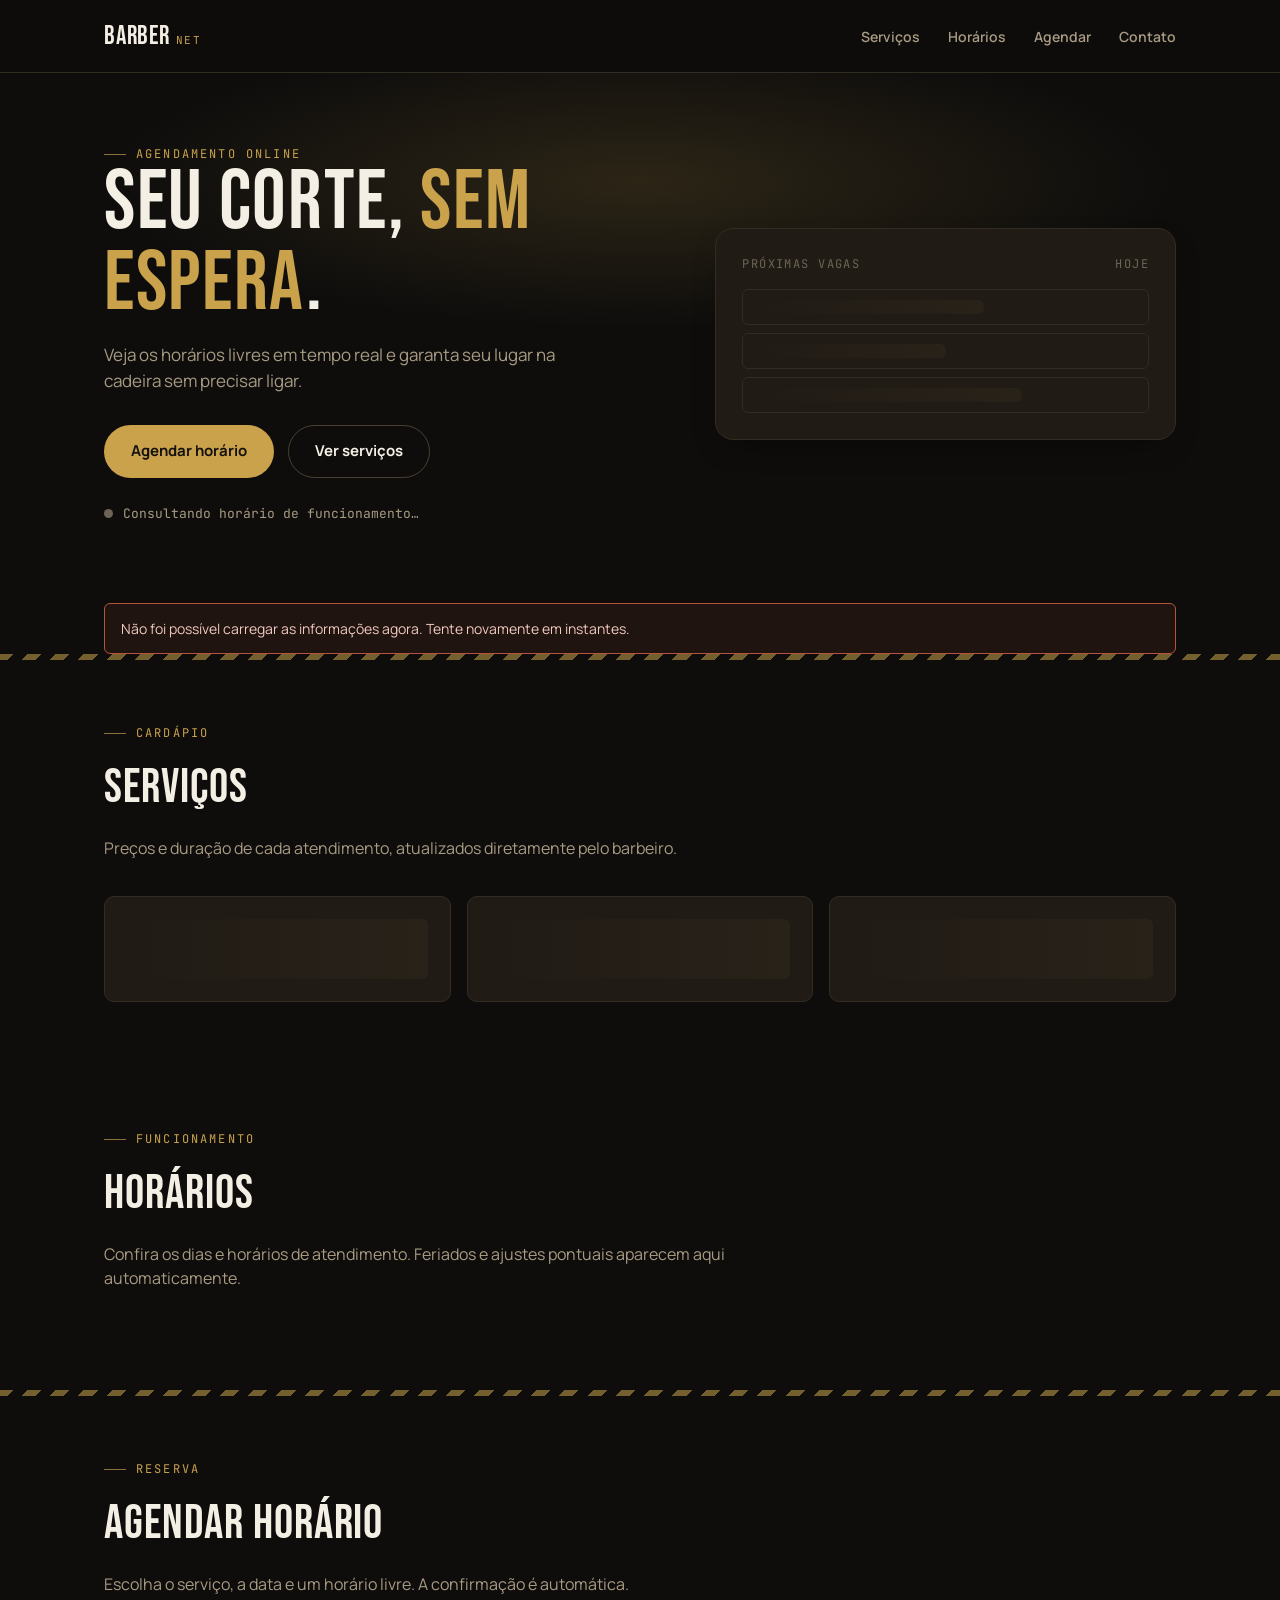
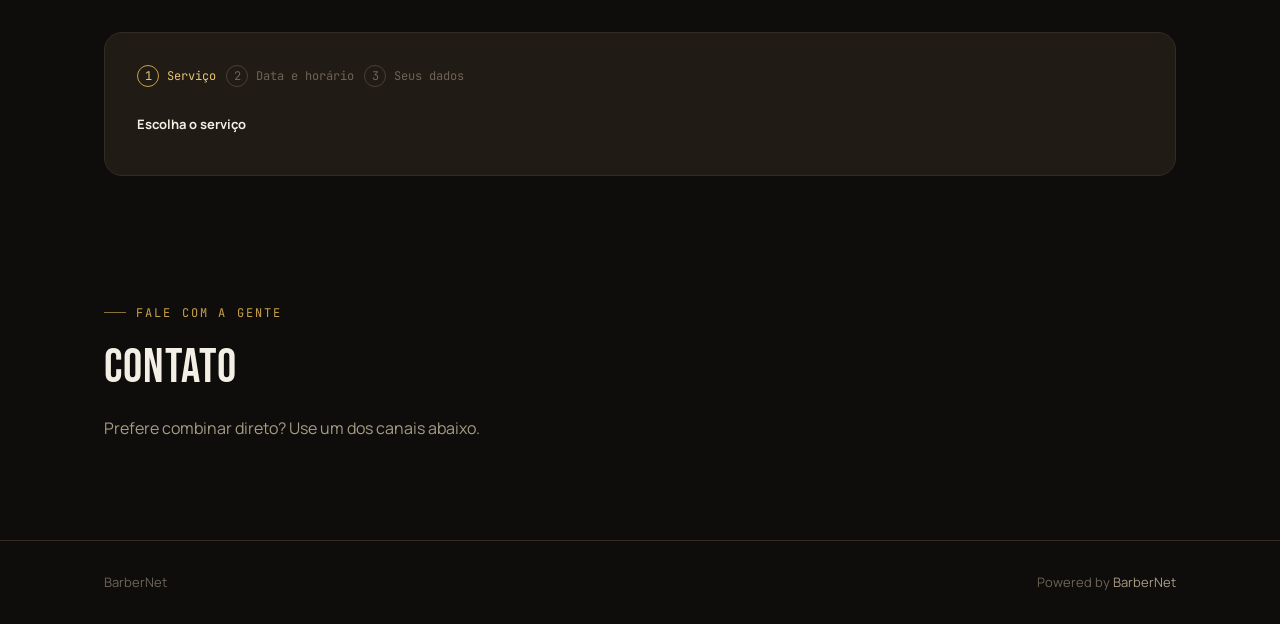
<file: index.html>
<!DOCTYPE html>
<html lang="pt-BR">
<head>
<meta charset="UTF-8">
<meta name="viewport" content="width=device-width, initial-scale=1.0">
<title>BarberNet</title>
<meta name="description" content="Agende seu horário na barbearia em poucos cliques.">
<link rel="stylesheet" href="css/style.css?v=20261022-2">
</head>
<body>

<nav class="nav">
  <div class="container">
    <div class="brand" id="brandName">Barber<small>NET</small></div>
    <ul class="nav-links" id="navLinks">
      <li><a href="#servicos">Serviços</a></li>
      <li><a href="#horarios">Horários</a></li>
      <li><a href="#agendar">Agendar</a></li>
      <li><a href="#contato">Contato</a></li>
    </ul>
    <button class="nav-toggle" id="navToggle" aria-label="Abrir menu">☰</button>
  </div>
</nav>

<header class="hero">
  <div class="container hero-grid">
    <div>
      <div class="eyebrow">Agendamento online</div>
      <h1 id="heroTitle">Seu corte, <em>sem espera</em>.</h1>
      <p class="lede" id="heroLede">Veja os horários livres em tempo real e garanta seu lugar na cadeira sem precisar ligar.</p>
      <div class="hero-actions">
        <a href="#agendar" class="btn btn-primary">Agendar horário</a>
        <a href="#servicos" class="btn btn-ghost">Ver serviços</a>
      </div>
      <div class="hero-status">
        <span class="status-dot" id="statusDot"></span>
        <span id="statusText">Consultando horário de funcionamento…</span>
      </div>
    </div>

    <div class="hero-card">
      <div class="hero-card-head">
        <span>Próximas vagas</span>
        <span id="heroCardDate">hoje</span>
      </div>
      <div class="slot-ledger" id="heroSlots">
        <div class="slot-row"><span class="skeleton" style="width:60%;height:14px"></span></div>
        <div class="slot-row"><span class="skeleton" style="width:50%;height:14px"></span></div>
        <div class="slot-row"><span class="skeleton" style="width:70%;height:14px"></span></div>
      </div>
    </div>
  </div>
</header>

<div class="pole-divider"></div>

<section id="servicos">
  <div class="container">
    <div class="section-head">
      <div class="eyebrow">Cardápio</div>
      <h2>Serviços</h2>
      <p>Preços e duração de cada atendimento, atualizados diretamente pelo barbeiro.</p>
    </div>
    <div class="services-grid" id="servicesGrid">
      <div class="service-card"><div class="skeleton" style="height:60px"></div></div>
      <div class="service-card"><div class="skeleton" style="height:60px"></div></div>
      <div class="service-card"><div class="skeleton" style="height:60px"></div></div>
    </div>
  </div>
</section>

<section id="horarios">
  <div class="container">
    <div class="section-head">
      <div class="eyebrow">Funcionamento</div>
      <h2>Horários</h2>
      <p>Confira os dias e horários de atendimento. Feriados e ajustes pontuais aparecem aqui automaticamente.</p>
    </div>
    <table class="hours-table" id="hoursTable">
      <tbody></tbody>
    </table>
    <div id="exceptionNote"></div>
  </div>
</section>

<div class="pole-divider"></div>

<section id="agendar">
  <div class="container">
    <div class="section-head">
      <div class="eyebrow">Reserva</div>
      <h2>Agendar horário</h2>
      <p>Escolha o serviço, a data e um horário livre. A confirmação é automática.</p>
    </div>

    <div class="booking-box">
      <div class="steps">
        <div class="step active" data-step="1"><span class="num">1</span> Serviço</div>
        <div class="step" data-step="2"><span class="num">2</span> Data e horário</div>
        <div class="step" data-step="3"><span class="num">3</span> Seus dados</div>
      </div>

      <!-- Etapa 1 -->
      <div class="booking-step" id="step1">
        <label class="field-label">Escolha o serviço</label>
        <div class="service-pick-grid" id="servicePickGrid"></div>
      </div>

      <!-- Etapa 2 -->
      <div class="booking-step" id="step2" style="display:none">
        <div class="form-group">
          <label class="field-label" for="dateInput">Escolha a data</label>
          <input type="date" id="dateInput">
          <div class="field-hint" id="dateHint"></div>
        </div>
        <div id="slotsWrap">
          <label class="field-label">Horários livres</label>
          <div class="slots-grid" id="slotsGrid"></div>
        </div>
        <div style="margin-top:20px;display:flex;gap:12px">
          <button class="btn btn-ghost" data-back="1">Voltar</button>
          <button class="btn btn-primary" id="toStep3" disabled>Continuar</button>
        </div>
      </div>

      <!-- Etapa 3 -->
      <div class="booking-step" id="step3" style="display:none">
        <div class="form-row">
          <div class="form-group">
            <label class="field-label" for="clientName">Nome</label>
            <input type="text" id="clientName" placeholder="Seu nome completo" autocomplete="name">
          </div>
          <div class="form-group">
            <label class="field-label" for="clientPhone">WhatsApp / telefone</label>
            <input type="tel" id="clientPhone" placeholder="(00) 00000-0000" autocomplete="tel">
          </div>
        </div>
        <div class="form-group">
          <label class="field-label" for="clientNote">Observação (opcional)</label>
          <textarea id="clientNote" placeholder="Alguma preferência para o atendimento?"></textarea>
        </div>
        <label class="check-row">
          <input type="checkbox" id="clientWhatsOptIn">
          <span>Quero receber lembrete do agendamento pelo WhatsApp</span>
        </label>
        <div style="display:flex;gap:12px">
          <button class="btn btn-ghost" data-back="2">Voltar</button>
          <button class="btn btn-primary" id="confirmBooking">Confirmar agendamento</button>
        </div>
        <div id="bookingResult"></div>
      </div>
    </div>
  </div>
</section>

<section id="contato">
  <div class="container">
    <div class="section-head">
      <div class="eyebrow">Fale com a gente</div>
      <h2>Contato</h2>
      <p>Prefere combinar direto? Use um dos canais abaixo.</p>
    </div>
    <div class="contact-grid" id="contactGrid"></div>
  </div>
</section>

<dialog id="bookingDialog" class="booking-dialog" aria-labelledby="bookingDialogTitle">
  <div class="booking-dialog-icon" aria-hidden="true">✓</div>
  <h3 id="bookingDialogTitle">Agendamento confirmado!</h3>
  <dl class="booking-dialog-details">
    <div><dt>Serviço</dt><dd id="dialogService"></dd></div>
    <div><dt>Data</dt><dd id="dialogDate"></dd></div>
    <div><dt>Horário</dt><dd id="dialogTime"></dd></div>
  </dl>
  <p class="booking-dialog-note">Anote ou tire um print desta tela.</p>
  <div class="booking-dialog-manage" id="dialogManage" hidden>
    <a id="dialogManageLink" href="#" target="_blank" rel="noopener">Gerenciar meu agendamento</a>
    <button type="button" class="btn btn-ghost" id="dialogCopyLink">Copiar link</button>
  </div>
  <p class="booking-dialog-countdown" id="dialogCountdown">Fechando em 10s</p>
  <button type="button" class="btn btn-primary btn-block" id="dialogClose">Fechar</button>
</dialog>

<footer>
  <div class="container" style="display:flex;justify-content:space-between;flex-wrap:wrap;gap:12px;width:100%">
    <span id="footerBrand">BarberNet</span>
    <span>Powered by <a href="admin.html">BarberNet</a></span>
  </div>
</footer>

<script src="js/utils.js?v=20261022-4"></script>
<script src="js/config.js?v=20261022-2"></script>
<script src="js/site.js?v=20261022-4"></script>
</body>
</html>
</file>
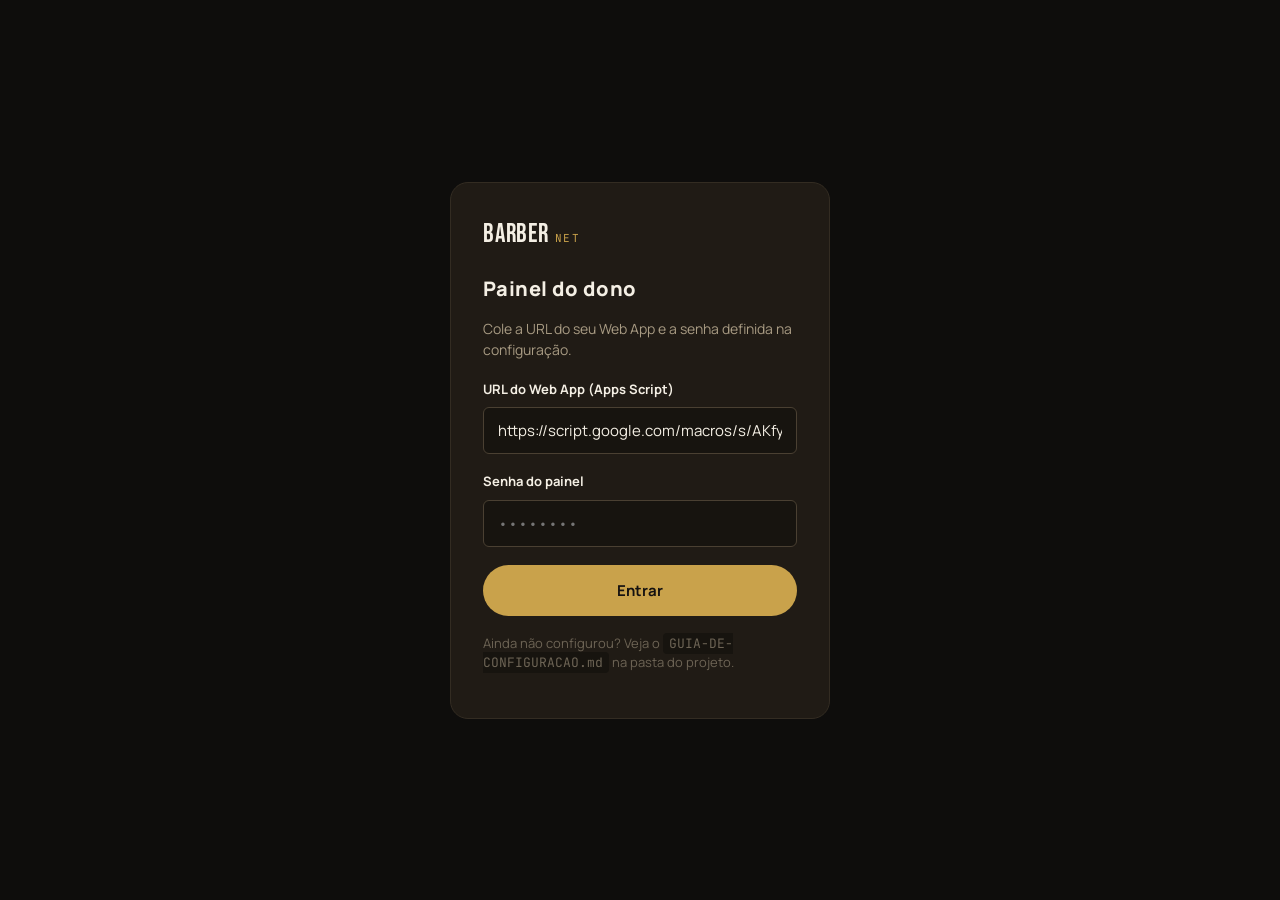
<file: admin.html>
<!DOCTYPE html>
<html lang="pt-BR">
<head>
<meta charset="UTF-8">
<meta name="viewport" content="width=device-width, initial-scale=1.0">
<title>BarberNet — Painel do dono</title>
<link rel="stylesheet" href="css/style.css?v=20261022-2">
<style>
  .admin-shell{ display:grid; grid-template-columns:220px 1fr; min-height:100vh; }
  .admin-side{ background:var(--bg-elevated); border-right:1px solid var(--line); padding:24px 16px; }
  .admin-side .brand{ padding:0 8px 24px; }
  .admin-nav{ list-style:none; margin:0; padding:0; display:flex; flex-direction:column; gap:4px; }
  .admin-nav button{
    width:100%; text-align:left; background:none; border:none; color:var(--text-secondary);
    padding:11px 12px; border-radius:var(--radius-sm); font-size:14px; font-weight:600; cursor:pointer;
  }
  .admin-nav button:hover{ background:var(--bg-card); color:var(--text-primary); }
  .admin-nav button.active{ background:var(--bg-card); color:var(--gold-bright); }
  .admin-main{ padding:32px 40px; max-width:920px; }
  .admin-panel{ display:none; }
  .admin-panel.active{ display:block; }
  .panel-head{ margin-bottom:24px; }
  .panel-head h2{ font-family:var(--font-body); font-weight:800; font-size:24px; }
  .panel-head p{ color:var(--text-secondary); font-size:14px; margin-top:6px; }
  .card{ background:var(--bg-card); border:1px solid var(--line); border-radius:var(--radius-md); padding:22px; margin-bottom:16px; }
  .list-item{ display:flex; align-items:center; gap:12px; padding:12px 0; border-bottom:1px solid var(--line); }
  .list-item:last-child{ border-bottom:none; }
  .list-item .grow{ flex:1; }
  .list-item .muted{ color:var(--text-faint); font-size:12px; font-family:var(--font-mono); }
  .icon-btn{ background:none; border:1px solid var(--line-strong); color:var(--text-secondary); border-radius:6px; width:32px; height:32px; cursor:pointer; }
  .icon-btn:hover{ border-color:var(--danger); color:var(--danger); }
  .day-row{ display:grid; grid-template-columns:140px auto 1fr 1fr; gap:12px; align-items:center; padding:10px 0; border-bottom:1px solid var(--line); }
  .day-row:last-child{ border-bottom:none; }
  .switch{ position:relative; width:40px; height:22px; }
  .switch input{ opacity:0; width:0; height:0; }
  .switch .track{ position:absolute; inset:0; background:var(--line-strong); border-radius:99px; cursor:pointer; transition:background .15s; }
  .switch .track::before{ content:''; position:absolute; width:16px; height:16px; left:3px; top:3px; background:var(--text-primary); border-radius:50%; transition:transform .15s; }
  .switch input:checked + .track{ background:var(--gold-dim); }
  .switch input:checked + .track::before{ transform:translateX(18px); background:var(--gold-bright); }
  .login-wrap{ min-height:100vh; display:flex; align-items:center; justify-content:center; padding:24px; }
  .login-card{ width:100%; max-width:380px; background:var(--bg-card); border:1px solid var(--line); border-radius:var(--radius-lg); padding:32px; }
  .badge{ display:inline-block; padding:4px 10px; border-radius:99px; font-size:11px; font-family:var(--font-mono); }
  .badge-ok{ background:rgba(126,165,131,.12); color:var(--success); border:1px solid var(--success); }
  .badge-off{ background:rgba(181,83,60,.12); color:var(--danger); border:1px solid var(--danger); }
  .subtabs{ display:flex; gap:4px; overflow-x:auto; margin-bottom:14px; border-bottom:1px solid var(--line); }
  .subtab{
    display:inline-flex; align-items:center; gap:6px; white-space:nowrap; cursor:pointer;
    background:none; border:none; border-bottom:2px solid transparent; margin-bottom:-1px;
    color:var(--text-secondary); padding:10px 12px; font-size:14px; font-weight:600;
  }
  .subtab:hover{ color:var(--text-primary); }
  .subtab.active{ color:var(--gold-bright); border-bottom-color:var(--gold-bright); }
  .count{ display:inline-flex; align-items:center; justify-content:center; min-width:20px; height:20px; padding:0 6px; border-radius:99px; font-size:11px; font-weight:800; }
  .count-danger{ background:var(--danger); color:#fff; }
  .count-warn{ background:var(--gold); color:#1a1408; }
  .count-ok{ background:var(--success); color:#0e1a10; }
  .top-alerts{ display:flex; flex-direction:column; gap:8px; margin-bottom:20px; }
  .top-alerts .pending-alert{ margin-bottom:0; }
  .pending-alert.reminders-alert{ border-color:var(--success); background:rgba(126,165,131,.12); color:#cfe4d2; }
  .reminder-preview{
    margin:8px 0 0; padding:12px 14px; white-space:pre-wrap; overflow-wrap:anywhere;
    font-family:var(--font-body); font-size:13px; line-height:1.5; color:var(--text-secondary);
    background:var(--bg-elevated); border:1px solid var(--line); border-radius:var(--radius-sm);
  }
  .form-section-title{ font-family:var(--font-body); font-size:17px; font-weight:800; margin:28px 0 10px; padding-top:22px; border-top:1px solid var(--line); }
  .muted-count{ font-family:var(--font-mono); font-weight:400; color:var(--text-faint); margin-left:6px; }
  .count[hidden], .pending-alert[hidden], .complete-form[hidden]{ display:none; }
  .bookings-toolbar{ display:flex; justify-content:flex-end; margin-bottom:12px; }
  .pending-alert{
    display:block; width:100%; margin-bottom:20px; padding:14px 16px; text-align:left; cursor:pointer;
    border:1px solid var(--danger); border-radius:var(--radius-sm); background:rgba(181,83,60,.12);
    color:#f0c9be; font-size:14px; font-weight:600;
  }
  .pending-alert::after{ content:' →'; }
  .booking-item{ display:flex; flex-direction:column; gap:4px; padding:16px 0; border-bottom:1px solid var(--line); }
  .booking-item:first-child{ padding-top:0; }
  .booking-item:last-child{ border-bottom:none; padding-bottom:0; }
  .booking-item-head{ display:flex; flex-wrap:wrap; align-items:center; justify-content:space-between; gap:8px; }
  .booking-seals{ display:flex; flex-wrap:wrap; gap:6px; }
  .booking-client{ color:var(--text-secondary); font-size:14px; }
  .booking-client a{ color:var(--gold-bright); }
  .booking-note{ color:var(--text-secondary); font-size:13px; font-style:italic; overflow-wrap:anywhere; }
  .booking-price{ color:var(--text-faint); font-size:13px; font-family:var(--font-mono); }
  .booking-actions{ display:flex; flex-wrap:wrap; gap:8px; margin-top:10px; }
  .booking-actions .btn{ min-height:40px; padding:9px 18px; }
  .complete-form{ margin-top:10px; padding:14px; background:var(--bg-elevated); border:1px solid var(--line); border-radius:var(--radius-sm); }
  .complete-form .form-group{ margin-bottom:12px; }
  .complete-form .booking-actions{ margin-top:0; }
  .pill{ display:inline-flex; align-items:center; padding:3px 10px; border-radius:99px; border:1px solid; font-size:11px; font-weight:700; }
  .pill-ok{ color:var(--success); border-color:var(--success); background:rgba(126,165,131,.12); }
  .pill-warn{ color:var(--gold-bright); border-color:var(--gold); background:rgba(201,162,75,.12); }
  .pill-danger{ color:#f0c9be; border-color:var(--danger); background:rgba(181,83,60,.12); }
  .pill-muted{ color:var(--text-secondary); border-color:var(--line-strong); }
  code{ background:var(--bg-elevated); padding:2px 6px; border-radius:4px; font-family:var(--font-mono); font-size:13px; }
  @media (max-width:800px){
    .admin-shell{ grid-template-columns:minmax(0, 1fr); } /* deixa o menu rolar em vez de alargar a página */
    .admin-side{ border-right:none; border-bottom:1px solid var(--line); }
    .admin-nav{ flex-direction:row; overflow-x:auto; }
    .admin-main{ padding:24px 20px; }
    .day-row{ grid-template-columns:1fr; gap:6px; }
    .booking-actions .btn{ flex:1 1 calc(50% - 8px); }
  }
</style>
</head>
<body>

<!-- Tela de login -->
<div class="login-wrap" id="loginWrap">
  <div class="login-card">
    <div class="brand" style="margin-bottom:20px">Barber<small>NET</small></div>
    <h2 style="font-family:var(--font-body);font-weight:800;font-size:20px;margin-bottom:6px">Painel do dono</h2>
    <p style="color:var(--text-secondary);font-size:14px;margin-bottom:20px">Cole a URL do seu Web App e a senha definida na configuração.</p>
    <div class="form-group">
      <label class="field-label">URL do Web App (Apps Script)</label>
      <input type="text" id="loginUrl" placeholder="https://script.google.com/macros/s/.../exec">
    </div>
    <div class="form-group">
      <label class="field-label">Senha do painel</label>
      <input type="password" id="loginPass" placeholder="••••••••">
    </div>
    <button class="btn btn-primary btn-block" id="loginBtn">Entrar</button>
    <div id="loginMsg"></div>
    <p style="margin-top:18px;font-size:13px;color:var(--text-faint)">
      Ainda não configurou? Veja o <code>GUIA-DE-CONFIGURACAO.md</code> na pasta do projeto.
    </p>
  </div>
</div>

<!-- Painel -->
<div class="admin-shell" id="adminShell" style="display:none">
  <aside class="admin-side">
    <div class="brand">Barber<small>NET</small></div>
    <ul class="admin-nav">
      <li><button class="active" data-panel="dados">Dados da barbearia</button></li>
      <li><button data-panel="servicos">Serviços</button></li>
      <li><button data-panel="horarios">Horários</button></li>
      <li><button data-panel="excecoes">Feriados / exceções</button></li>
      <li><button data-panel="agendamentos">Agendamentos</button></li>
      <li><button data-panel="conexao">Conexão Google</button></li>
    </ul>
    <div style="margin-top:24px">
      <a href="index.html" target="_blank" class="btn btn-ghost btn-block" style="font-size:13px">Ver site público ↗</a>
    </div>
  </aside>

  <main class="admin-main">
    <div class="top-alerts">
      <button type="button" class="pending-alert" id="pendingAlert" hidden></button>
      <button type="button" class="pending-alert reminders-alert" id="remindersAlert" hidden></button>
    </div>

    <!-- Dados da barbearia -->
    <section class="admin-panel active" id="panel-dados">
      <div class="panel-head"><h2>Dados da barbearia</h2><p>Essas informações aparecem no site para os clientes.</p></div>
      <div class="card">
        <div class="form-group"><label class="field-label">Nome da barbearia</label><input type="text" id="fName" placeholder="Ex: Barbearia do Zé"></div>
        <div class="form-group"><label class="field-label">Título de destaque (aceita <em>) </label><input type="text" id="fTagline" placeholder="Seu corte, <em>sem espera</em>."></div>
        <div class="form-group"><label class="field-label">Frase de apoio</label><input type="text" id="fLede" placeholder="Veja os horários livres em tempo real..."></div>
        <div class="form-row">
          <div class="form-group"><label class="field-label">WhatsApp (com DDD)</label><input type="text" id="fWhats" placeholder="11999999999"></div>
          <div class="form-group"><label class="field-label">Telefone</label><input type="text" id="fPhone" placeholder="(11) 3333-4444"></div>
        </div>
        <div class="form-row">
          <div class="form-group"><label class="field-label">Instagram</label><input type="text" id="fInsta" placeholder="@suabarbearia"></div>
          <div class="form-group"><label class="field-label">Link do mapa (opcional)</label><input type="text" id="fMap" placeholder="https://maps.google.com/..."></div>
        </div>
        <div class="form-group"><label class="field-label">Endereço</label><input type="text" id="fAddress" placeholder="Rua Exemplo, 123 — Bairro, Cidade"></div>

        <h3 class="form-section-title">Lembretes</h3>
        <p class="field-hint" style="margin:-6px 0 16px">Mensagem que você envia pelo WhatsApp, no painel, para quem aceitou receber lembrete.</p>
        <div class="form-row">
          <div class="form-group">
            <label class="field-label" for="fSiteUrl">Endereço do site</label>
            <input type="text" id="fSiteUrl" inputmode="url" placeholder="https://usuario.github.io/Barbernet/">
            <div class="field-hint">Usado no link pessoal do cliente. Precisa começar com https://.</div>
          </div>
          <div class="form-group">
            <label class="field-label" for="fReminderHours">Mostrar lembrete</label>
            <select id="fReminderHours"></select>
          </div>
        </div>
        <div class="form-group">
          <label class="field-label" for="fReminderTemplate">Texto do lembrete <span id="reminderTemplateCount" class="muted-count"></span></label>
          <textarea id="fReminderTemplate" maxlength="1000" rows="7"></textarea>
          <div class="field-hint">Campos: <code>{nome}</code> primeiro nome · <code>{barbearia}</code> · <code>{servico}</code> · <code>{data}</code> · <code>{hora}</code> · <code>{link}</code> link para confirmar ou cancelar</div>
          <button type="button" class="btn btn-ghost" id="restoreReminderTemplate" style="margin-top:10px">Restaurar texto padrão</button>
        </div>
        <div class="form-group">
          <span class="field-label">Prévia (dados de exemplo)</span>
          <pre class="reminder-preview" id="reminderPreview"></pre>
        </div>

        <button class="btn btn-primary" id="saveDados">Salvar dados</button>
        <div id="dadosMsg"></div>
      </div>
    </section>

    <!-- Serviços -->
    <section class="admin-panel" id="panel-servicos">
      <div class="panel-head"><h2>Serviços</h2><p>Cadastre o que a barbearia oferece, com preço e duração.</p></div>
      <div class="card">
        <div class="form-row">
          <div class="form-group"><label class="field-label">Nome do serviço</label><input type="text" id="svName" placeholder="Corte masculino"></div>
          <div class="form-group"><label class="field-label">Preço (R$)</label><input type="number" id="svPrice" min="0" step="0.5" placeholder="30"></div>
        </div>
        <div class="form-group" style="max-width:200px"><label class="field-label">Duração (min)</label><input type="number" id="svDuration" min="5" step="5" placeholder="30"></div>
        <button class="btn btn-primary" id="addService">Adicionar serviço</button>
      </div>
      <div class="card" id="servicesList"></div>
    </section>

    <!-- Horários -->
    <section class="admin-panel" id="panel-horarios">
      <div class="panel-head"><h2>Horários de funcionamento</h2><p>Ative os dias de atendimento e defina abertura/fechamento. Pode ajustar quando quiser.</p></div>
      <div class="card" id="hoursForm"></div>
      <button class="btn btn-primary" id="saveHours">Salvar horários</button>
      <div id="hoursMsg"></div>
    </section>

    <!-- Exceções -->
    <section class="admin-panel" id="panel-excecoes">
      <div class="panel-head"><h2>Feriados e exceções</h2><p>Para imprevistos, feriados ou horário especial em uma data específica.</p></div>
      <div class="card">
        <div class="form-row">
          <div class="form-group"><label class="field-label">Data</label><input type="date" id="exDate"></div>
          <div class="form-group">
            <label class="field-label">Tipo</label>
            <select id="exType">
              <option value="closed">Fechado o dia todo</option>
              <option value="custom">Horário especial</option>
            </select>
          </div>
        </div>
        <div class="form-row" id="exCustomHours" style="display:none">
          <div class="form-group"><label class="field-label">Abre</label><input type="time" id="exOpen"></div>
          <div class="form-group"><label class="field-label">Fecha</label><input type="time" id="exClose"></div>
        </div>
        <div class="form-group"><label class="field-label">Motivo (opcional)</label><input type="text" id="exNote" placeholder="Feriado, reforma, viagem..."></div>
        <button class="btn btn-primary" id="addException">Adicionar exceção</button>
      </div>
      <div class="card" id="exceptionsList"></div>
    </section>

    <!-- Agendamentos -->
    <section class="admin-panel" id="panel-agendamentos">
      <div class="panel-head"><h2>Agendamentos</h2><p>Dê baixa nos atendimentos e veja quem ainda não confirmou presença.</p></div>
      <div class="subtabs">
        <button type="button" class="subtab active" data-view="hoje">Hoje <span class="count count-warn" id="countHoje" title="Não confirmaram presença" hidden></span></button>
        <button type="button" class="subtab" data-view="proximos">Próximos</button>
        <button type="button" class="subtab" data-view="pendentes">Pendentes de baixa <span class="count count-danger" id="countPendentes" hidden></span></button>
        <button type="button" class="subtab" data-view="lembretes">Lembretes <span class="count count-ok" id="countLembretes" title="Lembretes para enviar" hidden></span></button>
        <button type="button" class="subtab" data-view="historico">Histórico</button>
      </div>
      <div class="bookings-toolbar">
        <button class="btn btn-ghost" id="refreshBookings">Atualizar lista</button>
      </div>
      <div id="bookingsMsg"></div>
      <div class="card" id="bookingsList"></div>
    </section>

    <!-- Conexão -->
    <section class="admin-panel" id="panel-conexao">
      <div class="panel-head"><h2>Conexão com Google</h2><p>Status da integração com Google Sheets e Google Calendar.</p></div>
      <div class="card">
        <div class="list-item">
          <span class="grow">Planilha (Google Sheets)</span>
          <span class="badge badge-ok" id="badgeSheets">conectado</span>
        </div>
        <div class="list-item">
          <span class="grow">Agenda (Google Calendar)</span>
          <span class="badge badge-ok" id="badgeCalendar">conectado</span>
        </div>
        <div class="list-item">
          <span class="grow">URL do Web App em uso</span>
          <span class="muted" id="urlInUse">—</span>
        </div>
      </div>
      <button class="btn btn-ghost" id="logoutBtn">Sair do painel</button>
    </section>

  </main>
</div>

<script src="js/utils.js?v=20261022-4"></script>
<script src="js/config.js?v=20261022-2"></script>
<script src="js/admin.js?v=20261022-4"></script>
</body>
</html>
</file>
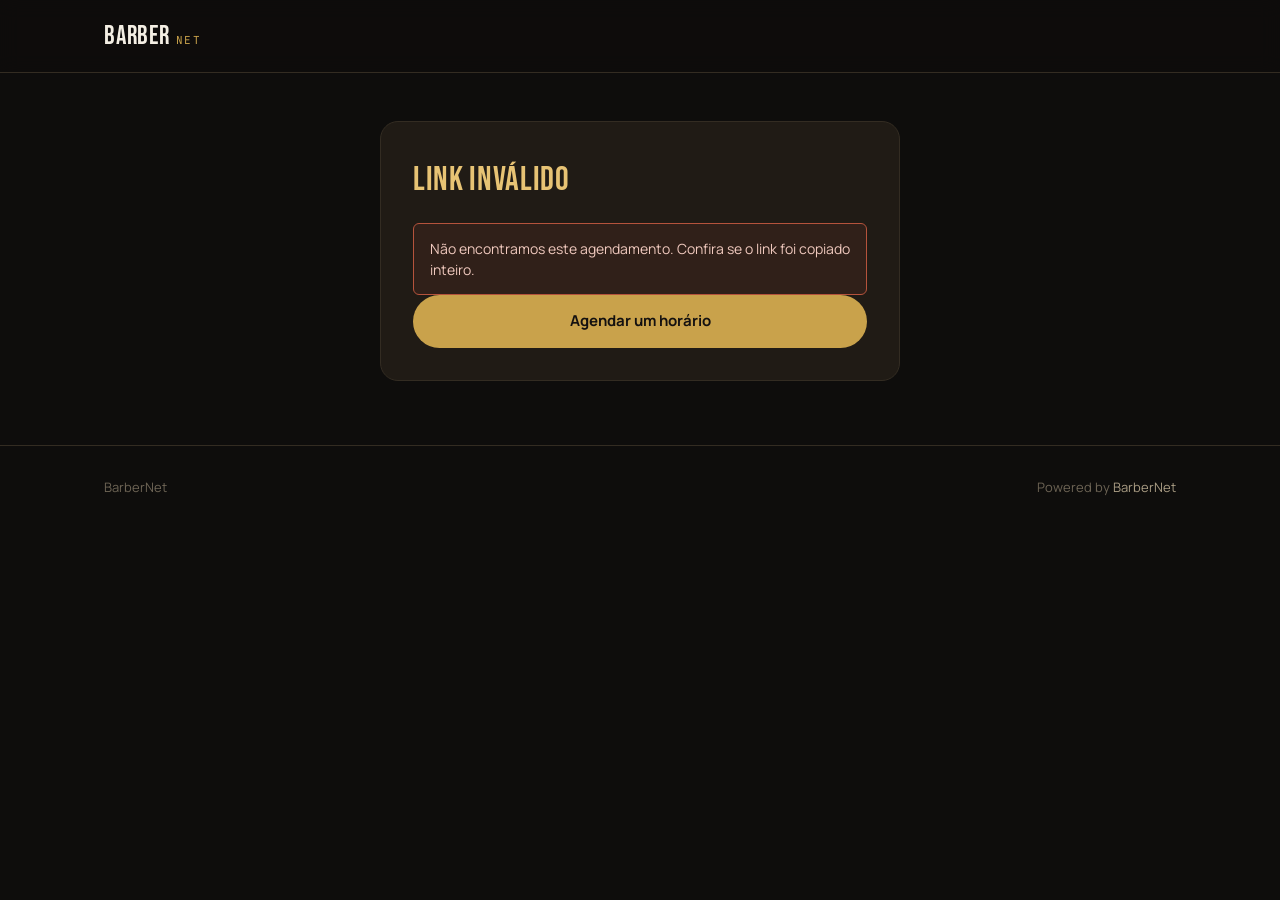
<file: agendamento.html>
<!DOCTYPE html>
<html lang="pt-BR">
<head>
<meta charset="UTF-8">
<meta name="viewport" content="width=device-width, initial-scale=1.0">
<meta name="robots" content="noindex">
<meta name="referrer" content="no-referrer">
<title>Meu agendamento</title>
<link rel="stylesheet" href="css/style.css?v=20261022-2">
</head>
<body>

<nav class="nav">
  <div class="container">
    <a class="brand" id="brandName" href="index.html" style="text-decoration:none;color:inherit">Barber<small>NET</small></a>
  </div>
</nav>

<main class="manage-page">
  <div class="container">
    <div class="booking-box manage-box" id="manageBox" aria-live="polite">
      <div class="skeleton" style="height:32px;width:60%;margin-bottom:18px"></div>
      <div class="skeleton" style="height:160px"></div>
    </div>
  </div>
</main>

<footer>
  <div class="container" style="display:flex;justify-content:space-between;flex-wrap:wrap;gap:12px;width:100%">
    <span id="footerBrand">BarberNet</span>
    <span>Powered by <a href="index.html">BarberNet</a></span>
  </div>
</footer>

<script src="js/utils.js?v=20261022-4"></script>
<script src="js/config.js?v=20261022-2"></script>
<script src="js/agendamento.js?v=20261022-4"></script>
</body>
</html>
</file>
<file: css/style.css>
@import url('https://fonts.googleapis.com/css2?family=Bebas+Neue&family=Manrope:wght@400;500;600;700;800&family=JetBrains+Mono:wght@400;500;600&display=swap');

:root{
  /* Cor */
  --bg:            #0e0d0c;
  --bg-elevated:   #17140f;
  --bg-card:       #201b15;
  --bg-card-hover: #292219;
  --gold:          #c9a24b;
  --gold-bright:   #e7c374;
  --gold-dim:      #8a713a;
  --text-primary:  #f4efe4;
  --text-secondary:#a89b83;
  --text-faint:    #6d6455;
  --line:          #332c22;
  --line-strong:   #4a4032;
  --available:     #c9a24b;
  --booked:        #423a2d;
  --danger:        #b5533c;
  --success:       #7ea583;

  /* Tipografia */
  --font-display: 'Bebas Neue', 'Arial Narrow', sans-serif;
  --font-body:    'Manrope', -apple-system, sans-serif;
  --font-mono:    'JetBrains Mono', 'Courier New', monospace;

  /* Layout */
  --radius-sm: 6px;
  --radius-md: 10px;
  --radius-lg: 18px;
  --shadow-card: 0 12px 32px -16px rgba(0,0,0,.6);
  --container: 1120px;
}

*,*::before,*::after{ box-sizing:border-box; }
html{ scroll-behavior:smooth; }
@media (prefers-reduced-motion: reduce){
  html{ scroll-behavior:auto; }
  *,*::before,*::after{ animation-duration:.001ms !important; animation-iteration-count:1 !important; transition-duration:.001ms !important; }
}

body{
  margin:0;
  background:var(--bg);
  color:var(--text-primary);
  font-family:var(--font-body);
  line-height:1.5;
  -webkit-font-smoothing:antialiased;
}

img{ max-width:100%; display:block; }
a{ color:inherit; }
button{ font-family:inherit; }

.container{
  max-width:var(--container);
  margin:0 auto;
  padding:0 24px;
}

h1,h2,h3{
  font-family:var(--font-display);
  letter-spacing:.02em;
  font-weight:400;
  margin:0;
}

.eyebrow{
  font-family:var(--font-mono);
  font-size:12px;
  letter-spacing:.18em;
  text-transform:uppercase;
  color:var(--gold);
  display:flex;
  align-items:center;
  gap:10px;
}
.eyebrow::before{
  content:'';
  width:22px; height:1px;
  background:var(--gold-dim);
}

/* Divisor "barbeiro": listras diagonais douradas/pretas, usado com
   moderação como assinatura visual da marca. */
.pole-divider{
  height:6px;
  background:repeating-linear-gradient(
    -45deg,
    var(--gold) 0px, var(--gold) 10px,
    transparent 10px, transparent 20px
  );
  background-color:var(--bg);
  opacity:.55;
}

/* Foco visível para acessibilidade */
a:focus-visible, button:focus-visible, input:focus-visible,
select:focus-visible, textarea:focus-visible{
  outline:2px solid var(--gold-bright);
  outline-offset:2px;
}

/* ---------- Botões ---------- */
.btn{
  display:inline-flex;
  align-items:center;
  justify-content:center;
  gap:8px;
  padding:14px 26px;
  border-radius:999px;
  border:1px solid transparent;
  font-family:var(--font-body);
  font-weight:700;
  font-size:15px;
  cursor:pointer;
  transition:transform .15s ease, background .15s ease, border-color .15s ease;
  text-decoration:none;
}
.btn:active{ transform:scale(.97); }
.btn-primary{
  background:var(--gold);
  color:#141110;
}
.btn-primary:hover{ background:var(--gold-bright); }
.btn-ghost{
  background:transparent;
  border-color:var(--line-strong);
  color:var(--text-primary);
}
.btn-ghost:hover{ border-color:var(--gold); color:var(--gold-bright); }
.btn-block{ width:100%; }
.btn:disabled{ opacity:.4; cursor:not-allowed; transform:none; }

/* ---------- Nav ---------- */
.nav{
  position:sticky; top:0; z-index:40;
  background:rgba(14,13,12,.86);
  backdrop-filter:blur(10px);
  border-bottom:1px solid var(--line);
}
.nav .container{
  display:flex; align-items:center; justify-content:space-between;
  height:72px;
}
.brand{
  font-family:var(--font-display);
  font-size:26px;
  letter-spacing:.03em;
  color:var(--text-primary);
  display:flex; align-items:baseline; gap:6px;
}
.brand small{
  font-family:var(--font-mono);
  font-size:11px;
  color:var(--gold);
  letter-spacing:.14em;
}
.nav-links{ display:flex; gap:28px; list-style:none; margin:0; padding:0; }
.nav-links a{
  text-decoration:none; color:var(--text-secondary);
  font-size:14px; font-weight:600;
  transition:color .15s ease;
}
.nav-links a:hover{ color:var(--gold-bright); }
.nav-toggle{
  display:none;
  background:none; border:1px solid var(--line-strong);
  border-radius:8px; color:var(--text-primary);
  width:42px; height:42px; align-items:center; justify-content:center;
}

/* ---------- Hero ---------- */
.hero{
  padding:72px 0 56px;
  position:relative;
  overflow:hidden;
}
.hero::before{
  content:'';
  position:absolute; inset:-20% -10% auto -10%;
  height:420px;
  background:radial-gradient(closest-side, rgba(201,162,75,.16), transparent 70%);
  pointer-events:none;
}
.hero-grid{
  position:relative;
  display:grid;
  grid-template-columns:1.1fr .9fr;
  gap:48px;
  align-items:center;
}
.hero h1{
  font-size:clamp(44px,7vw,84px);
  line-height:.96;
  color:var(--text-primary);
}
.hero h1 em{
  font-style:normal;
  color:var(--gold);
}
.hero p.lede{
  margin-top:18px;
  max-width:46ch;
  color:var(--text-secondary);
  font-size:17px;
}
.hero-actions{ display:flex; gap:14px; margin-top:32px; flex-wrap:wrap; }
.hero-status{
  margin-top:26px;
  display:flex; align-items:center; gap:10px;
  font-family:var(--font-mono); font-size:13px; color:var(--text-secondary);
}
.status-dot{ width:9px; height:9px; border-radius:50%; background:var(--text-faint); flex:none; }
.status-dot.open{ background:var(--success); box-shadow:0 0 0 4px rgba(126,165,131,.18); }
.status-dot.closed{ background:var(--danger); box-shadow:0 0 0 4px rgba(181,83,60,.18); }

/* Cartão de "próxima vaga" — elemento assinatura, estilo ficha de
   agenda de barbearia levada para o digital. */
.hero-card{
  background:var(--bg-card);
  border:1px solid var(--line);
  border-radius:var(--radius-lg);
  padding:26px;
  box-shadow:var(--shadow-card);
}
.hero-card-head{
  display:flex; justify-content:space-between; align-items:center;
  margin-bottom:16px;
}
.hero-card-head span{ font-family:var(--font-mono); font-size:12px; color:var(--text-faint); text-transform:uppercase; letter-spacing:.12em; }
.slot-ledger{ display:flex; flex-direction:column; gap:8px; }
.slot-row{
  display:flex; align-items:center; justify-content:space-between;
  padding:10px 12px;
  border-radius:var(--radius-sm);
  border:1px solid var(--line);
  font-family:var(--font-mono); font-size:13px;
  color:var(--text-secondary);
}
.slot-row.free{ border-color:var(--gold-dim); color:var(--text-primary); }
.slot-row.free .tag{ color:var(--gold-bright); }
.slot-row .tag{ font-size:11px; text-transform:uppercase; letter-spacing:.08em; color:var(--text-faint); }

/* ---------- Section base ---------- */
section{ padding:64px 0; }
.section-head{ margin-bottom:36px; max-width:640px; }
.section-head h2{ font-size:clamp(32px,4.4vw,48px); margin-top:10px; }
.section-head p{ color:var(--text-secondary); margin-top:12px; font-size:16px; }

/* ---------- Serviços ---------- */
.services-grid{
  display:grid;
  grid-template-columns:repeat(auto-fill, minmax(260px,1fr));
  gap:16px;
}
.service-card{
  background:var(--bg-card);
  border:1px solid var(--line);
  border-radius:var(--radius-md);
  padding:22px;
  transition:border-color .15s ease, background .15s ease;
}
.service-card:hover{ border-color:var(--gold-dim); background:var(--bg-card-hover); }
.service-card h3{ font-family:var(--font-body); font-weight:700; font-size:17px; margin-bottom:6px; }
.service-meta{
  display:flex; justify-content:space-between; align-items:baseline;
  margin-top:14px;
}
.service-price{ font-family:var(--font-mono); font-size:20px; color:var(--gold-bright); font-weight:600; }
.service-duration{ font-family:var(--font-mono); font-size:12px; color:var(--text-faint); }
.empty-state{
  border:1px dashed var(--line-strong);
  border-radius:var(--radius-md);
  padding:32px;
  text-align:center;
  color:var(--text-secondary);
}

/* ---------- Horários ---------- */
.hours-table{
  width:100%;
  border-collapse:collapse;
  font-family:var(--font-mono);
  font-size:14px;
}
.hours-table td{
  padding:12px 6px;
  border-bottom:1px solid var(--line);
  color:var(--text-secondary);
}
.hours-table tr.today td{ color:var(--text-primary); }
.hours-table td.day{ text-transform:uppercase; letter-spacing:.06em; font-size:12px; }
.hours-table td.state-closed{ color:var(--danger); }
.exception-note{
  margin-top:16px;
  font-family:var(--font-mono);
  font-size:13px;
  color:var(--gold);
  display:flex; gap:8px; align-items:flex-start;
}

/* ---------- Agendamento ---------- */
.booking-box{
  background:var(--bg-card);
  border:1px solid var(--line);
  border-radius:var(--radius-lg);
  padding:32px;
}
.steps{
  display:flex; gap:10px; margin-bottom:28px; flex-wrap:wrap;
  font-family:var(--font-mono); font-size:12px; color:var(--text-faint);
}
.step{ display:flex; align-items:center; gap:8px; }
.step .num{
  width:22px; height:22px; border-radius:50%;
  border:1px solid var(--line-strong);
  display:flex; align-items:center; justify-content:center;
}
.step.active{ color:var(--gold-bright); }
.step.active .num{ border-color:var(--gold); color:var(--gold-bright); }
.step.done .num{ background:var(--gold); border-color:var(--gold); color:#141110; }

.field-label{
  display:block; font-size:13px; font-weight:700;
  margin-bottom:8px; color:var(--text-primary);
}
.field-hint{ font-size:12px; color:var(--text-faint); margin-top:6px; }
input[type=text], input[type=tel], input[type=date], input[type=time],
input[type=number], input[type=password], select, textarea{
  width:100%;
  background:var(--bg-elevated);
  border:1px solid var(--line-strong);
  color:var(--text-primary);
  padding:12px 14px;
  border-radius:var(--radius-sm);
  font-family:var(--font-body);
  font-size:15px;
}
textarea{ resize:vertical; min-height:80px; }

.service-pick-grid{ display:grid; grid-template-columns:repeat(auto-fill,minmax(200px,1fr)); gap:12px; }
.pick-card{
  border:1px solid var(--line-strong);
  border-radius:var(--radius-md);
  padding:16px;
  cursor:pointer;
  background:var(--bg-elevated);
  transition:border-color .15s ease, background .15s ease;
}
.pick-card:hover{ border-color:var(--gold-dim); }
.pick-card.selected{ border-color:var(--gold); background:rgba(201,162,75,.08); }
.pick-card h4{ margin:0 0 4px; font-size:15px; }
.pick-card .price{ font-family:var(--font-mono); color:var(--gold-bright); font-size:14px; }

.slots-grid{
  display:grid;
  grid-template-columns:repeat(auto-fill,minmax(88px,1fr));
  gap:10px;
  margin-top:16px;
}
.slot-btn{
  border:1px solid var(--line-strong);
  background:var(--bg-elevated);
  color:var(--text-primary);
  border-radius:var(--radius-sm);
  padding:10px 6px;
  font-family:var(--font-mono);
  font-size:13px;
  cursor:pointer;
  transition:border-color .15s ease, background .15s ease;
}
.slot-btn:hover{ border-color:var(--gold-dim); }
.slot-btn.selected{ background:var(--gold); color:#141110; border-color:var(--gold); font-weight:700; }
.slot-btn:disabled{ opacity:.3; cursor:not-allowed; text-decoration:line-through; }

.form-row{ display:grid; grid-template-columns:1fr 1fr; gap:16px; }
.form-group{ margin-bottom:18px; }

.alert{
  padding:14px 16px; border-radius:var(--radius-sm);
  font-size:14px; margin-top:16px; border:1px solid;
}
.alert-success{ background:rgba(126,165,131,.1); border-color:var(--success); color:#cfe4d2; }
.alert-error{ background:rgba(181,83,60,.1); border-color:var(--danger); color:#f0c9be; }
.alert-info{ background:rgba(201,162,75,.08); border-color:var(--gold-dim); color:var(--text-secondary); }

/* ---------- Diálogo de confirmação ---------- */
.booking-dialog{
  width:min(420px, calc(100% - 32px));
  max-height:calc(100% - 32px);
  padding:28px 24px 24px;
  background:var(--bg-elevated); color:var(--text-primary);
  border:1px solid var(--gold-dim); border-radius:var(--radius-lg);
  box-shadow:var(--shadow-card);
  text-align:center;
}
.booking-dialog::backdrop{ background:rgba(0,0,0,.72); }
.booking-dialog-icon{
  width:56px; height:56px; margin:0 auto 14px;
  display:flex; align-items:center; justify-content:center;
  border-radius:50%; border:2px solid var(--success);
  background:rgba(126,165,131,.12); color:var(--success);
  font-size:28px; font-weight:700;
}
.booking-dialog h3{ font-size:30px; color:var(--gold-bright); margin-bottom:18px; }
.booking-dialog-details{
  margin:0 0 18px; padding:4px 16px;
  background:var(--bg-card); border:1px solid var(--line); border-radius:var(--radius-md);
  text-align:left;
}
.booking-dialog-details div{
  display:flex; justify-content:space-between; align-items:baseline; gap:16px;
  padding:10px 0; border-bottom:1px solid var(--line);
}
.booking-dialog-details div:last-child{ border-bottom:0; }
.booking-dialog-details dt{ font-family:var(--font-mono); font-size:11px; letter-spacing:.1em; text-transform:uppercase; color:var(--text-faint); }
.booking-dialog-details dd{ margin:0; font-size:16px; font-weight:600; text-align:right; }
.booking-dialog-note{ margin:0 0 6px; font-size:15px; color:var(--text-secondary); }
.booking-dialog-countdown{ margin:0 0 18px; font-family:var(--font-mono); font-size:12px; color:var(--text-faint); }

/* ---------- Contato ---------- */
.contact-grid{ display:grid; grid-template-columns:repeat(auto-fit,minmax(220px,1fr)); gap:16px; }
.contact-card{
  background:var(--bg-card); border:1px solid var(--line);
  border-radius:var(--radius-md); padding:22px;
  text-decoration:none; display:flex; flex-direction:column; gap:10px;
  transition:border-color .15s ease;
}
.contact-card:hover{ border-color:var(--gold-dim); }
.contact-card .label{ font-family:var(--font-mono); font-size:11px; letter-spacing:.1em; text-transform:uppercase; color:var(--text-faint); }
.contact-card .value{ font-size:16px; font-weight:600; }

/* ---------- Footer ---------- */
footer{
  border-top:1px solid var(--line);
  padding:32px 0;
  color:var(--text-faint);
  font-size:13px;
  display:flex; justify-content:space-between; flex-wrap:wrap; gap:12px;
}
footer a{ color:var(--text-secondary); text-decoration:none; }

/* ---------- Loading skeleton ---------- */
.skeleton{
  background:linear-gradient(90deg, var(--bg-card) 0%, var(--bg-card-hover) 50%, var(--bg-card) 100%);
  background-size:200% 100%;
  animation:shimmer 1.4s infinite;
  border-radius:var(--radius-sm);
}
@keyframes shimmer{ 0%{background-position:200% 0;} 100%{background-position:-200% 0;} }

/* ---------- Responsivo ---------- */
@media (max-width: 860px){
  .hero-grid{ grid-template-columns:1fr; }
  .nav-links{
    position:fixed; inset:72px 0 auto 0;
    background:var(--bg-elevated);
    flex-direction:column; padding:20px 24px;
    border-bottom:1px solid var(--line);
    transform:translateY(-8px);
    opacity:0; pointer-events:none;
    transition:opacity .15s ease, transform .15s ease;
  }
  .nav-links.open{ opacity:1; pointer-events:auto; transform:translateY(0); }
  .nav-toggle{ display:flex; }
  .form-row{ grid-template-columns:1fr; }
}
@media (max-width: 520px){
  .hero{ padding:48px 0 40px; }
  section{ padding:48px 0; }
  .hero-actions .btn{ flex:1; }
}

/* ---------- Opção (checkbox) ---------- */
.check-row{ display:flex; align-items:flex-start; gap:10px; margin:0 0 18px; font-size:14px; color:var(--text-secondary); cursor:pointer; }
.check-row input{ width:18px; height:18px; margin:1px 0 0; flex:none; accent-color:var(--gold); }

/* ---------- Link pessoal no diálogo ---------- */
.booking-dialog-manage{ display:flex; flex-wrap:wrap; align-items:center; justify-content:center; gap:10px 14px; margin:8px 0 14px; }
.booking-dialog-manage[hidden]{ display:none; }
.booking-dialog-manage a{ color:var(--gold-bright); font-weight:600; }

/* ---------- Página do agendamento (agendamento.html) ---------- */
.manage-page{ padding:48px 0 64px; }
.manage-box{ max-width:520px; margin:0 auto; }
.manage-box h1{ font-size:34px; color:var(--gold-bright); margin:0 0 18px; }
.manage-box .booking-dialog-details{ margin-bottom:20px; background:var(--bg-elevated); }
.manage-box .booking-dialog-details dd{ overflow-wrap:anywhere; }
.manage-actions{ display:flex; flex-direction:column; gap:10px; }
.manage-actions a.btn{ text-align:center; }
.seal{
  display:inline-flex; align-items:center; gap:6px; margin:0 0 18px;
  padding:6px 12px; border-radius:99px; font-size:13px; font-weight:600;
  color:var(--success); border:1px solid var(--success); background:rgba(126,165,131,.12);
}
</file>
